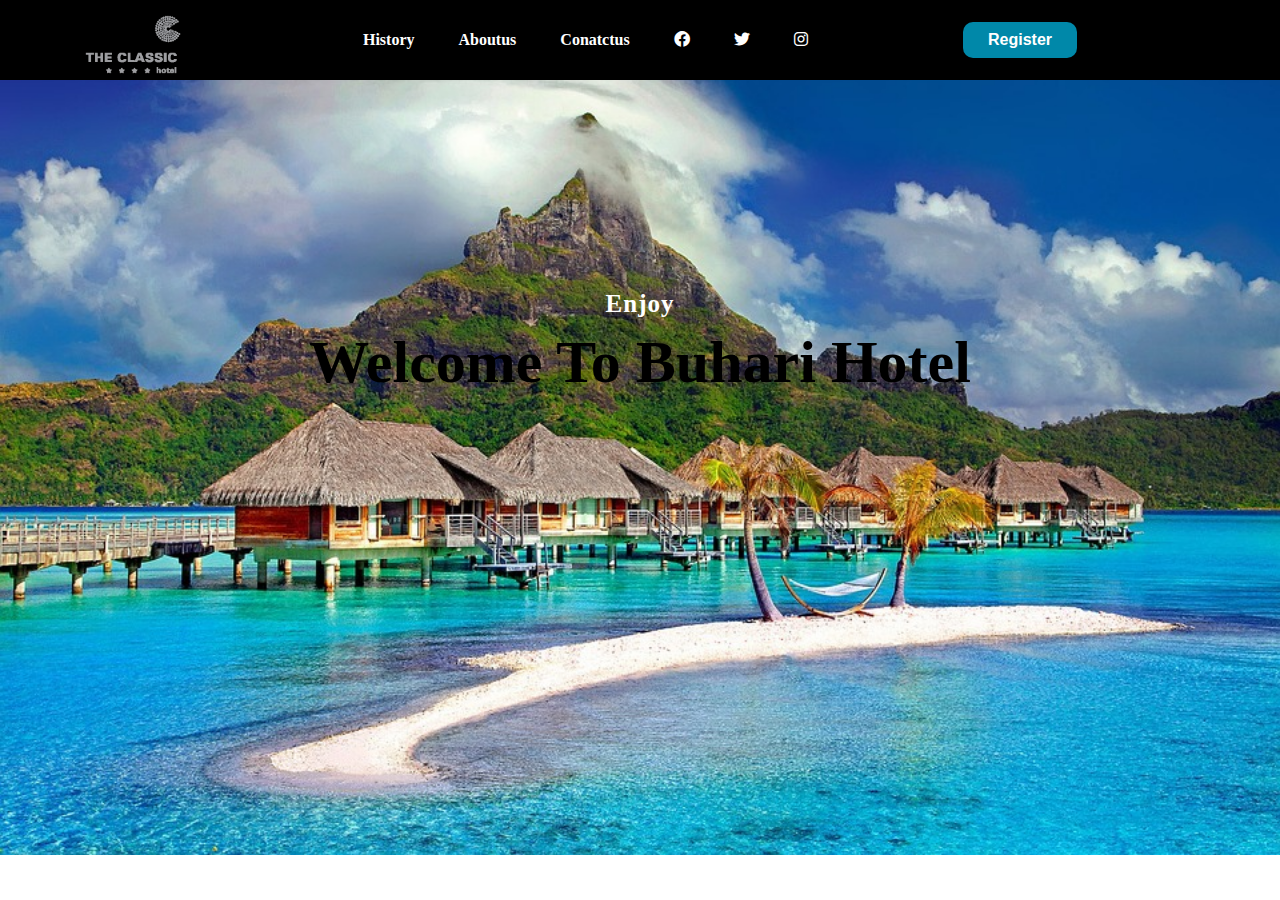
<file: index.html>
<!DOCTYPE html>
<html lang="en">
  <head>
    <meta charset="UTF-8" />
    <meta name="viewport" content="width=device-width, initial-scale=1.0" />
    <title>Welcome To Hotel Buhari</title>
    <link rel="stylesheet" href="style.css">
    <link rel="stylesheet" href="https://cdnjs.cloudflare.com/ajax/libs/font-awesome/6.0.0-beta3/css/all.min.css"/>

  <body>
      <header>
      
        <div class="box">
          <img src="../images/C4G-removebg-preview.png">
        </div>
          
        <nav>
             <ul>
             <li><a href="History.html">History</a></li>
             <li><a href="Aboutus.html">Aboutus</a></li>
             <li><a href="Conatctus.html">Conatctus</a></li>
             <li><a href="#"><i class="fa-brands fa-facebook"></i></a></li>
             <li><a href="#"><i class="fa-brands fa-twitter"></i></a></li>
             <li><a href="#"><i class="fa-brands fa-instagram"></i></a></li>
            </ul>
         </nav>
        <button><a href="#">Register</button>
      </header> 

         <main>
          <section>
             
            <div class="content-items">
             <!-- <img src="bora-bora-3023437_960_720.jpg" alt="imglogo"> -->
              <p>Enjoy</p>
              <h1>Welcome To Buhari Hotel</h1>
              <!-- <p>Enjoy the Day with Your Families and Friends</p> -->
          
            </div>
          </section>
         </main>   
      
  </body>
</html>
</file>
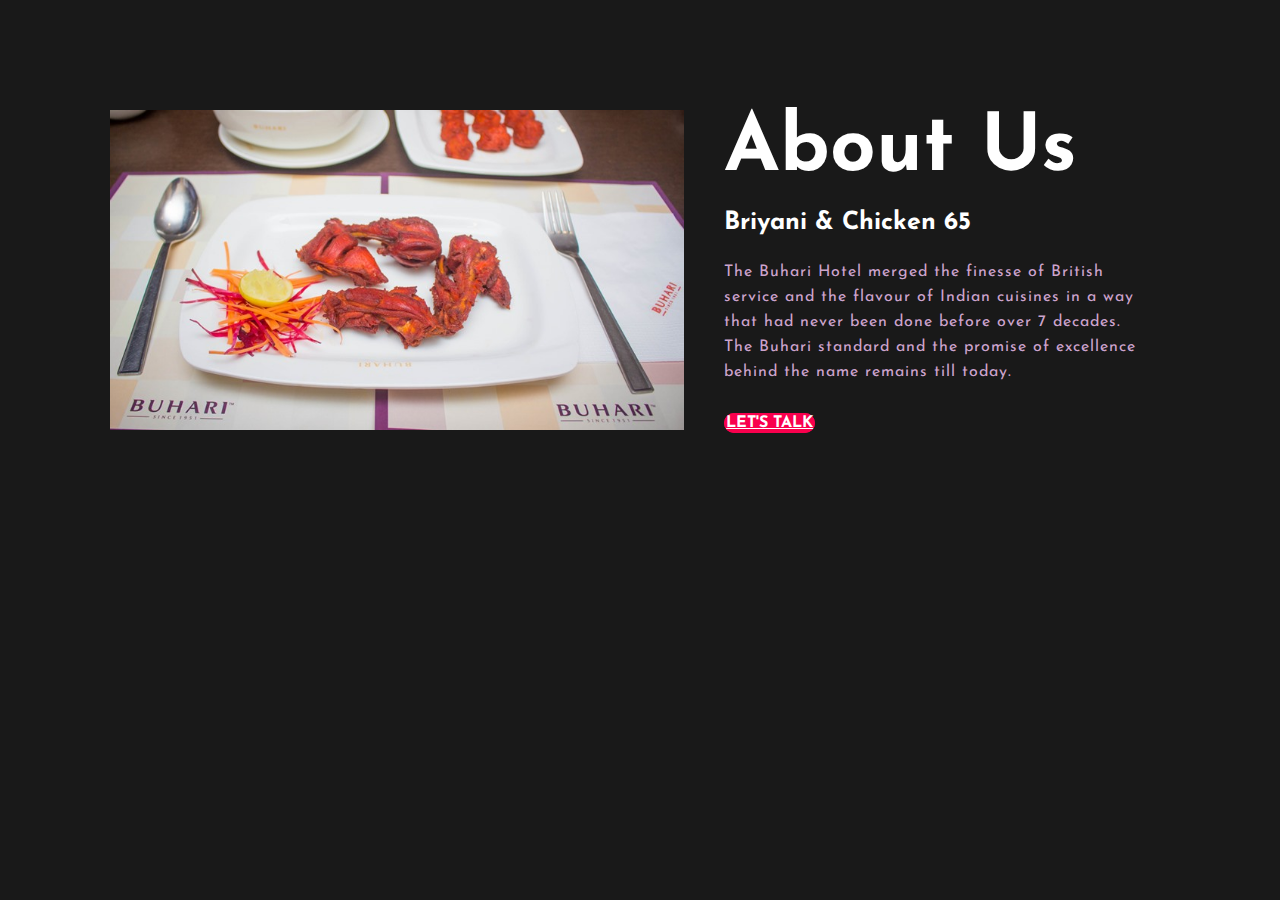
<file: Aboutus.html>
<!DOCTYPE html>
<html lang="en">
<head>
    <meta charset="UTF-8">
    <meta name="viewport" content="width=device-width, initial-scale=1.0">
    <title>Aboutus</title>
    <link rel="stylesheet" href="3style.css">
    <link rel="preconnect" href="https://fonts.googleapis.com">
<link rel="preconnect" href="https://fonts.gstatic.com" crossorigin>
<link href="https://fonts.googleapis.com/css2?family=Josefin+Sans:ital,wght@0,100..700;1,100..700&family=Poppins:ital,wght@0,100;0,200;0,300;0,400;0,500;0,600;0,700;0,800;0,900;1,100;1,200;1,300;1,400;1,500;1,600;1,700;1,800;1,900&display=swap" rel="stylesheet">
<link rel="stylesheet" href="https://cdnjs.cloudflare.com/ajax/libs/font-awesome/6.0.0-beta3/css/all.min.css"/>
</head>
<body>
    <section class="about">

        <div class="main">
            <img src="../images/chicken-65-buhari-hotel-2.jpg">

            <div class="about-us">
                <h1>About Us</h1>
                <h5>Briyani & Chicken 65</h5>
                <p> The Buhari Hotel merged the finesse of British service and the flavour of Indian cuisines in a way that had never been done before over 7 decades. The Buhari standard and the promise of excellence behind the name remains till today.</p>
                <a href="">LET'S TALK</a>
            </div>
        </div>

    </section>

</body>
</html>
</file>
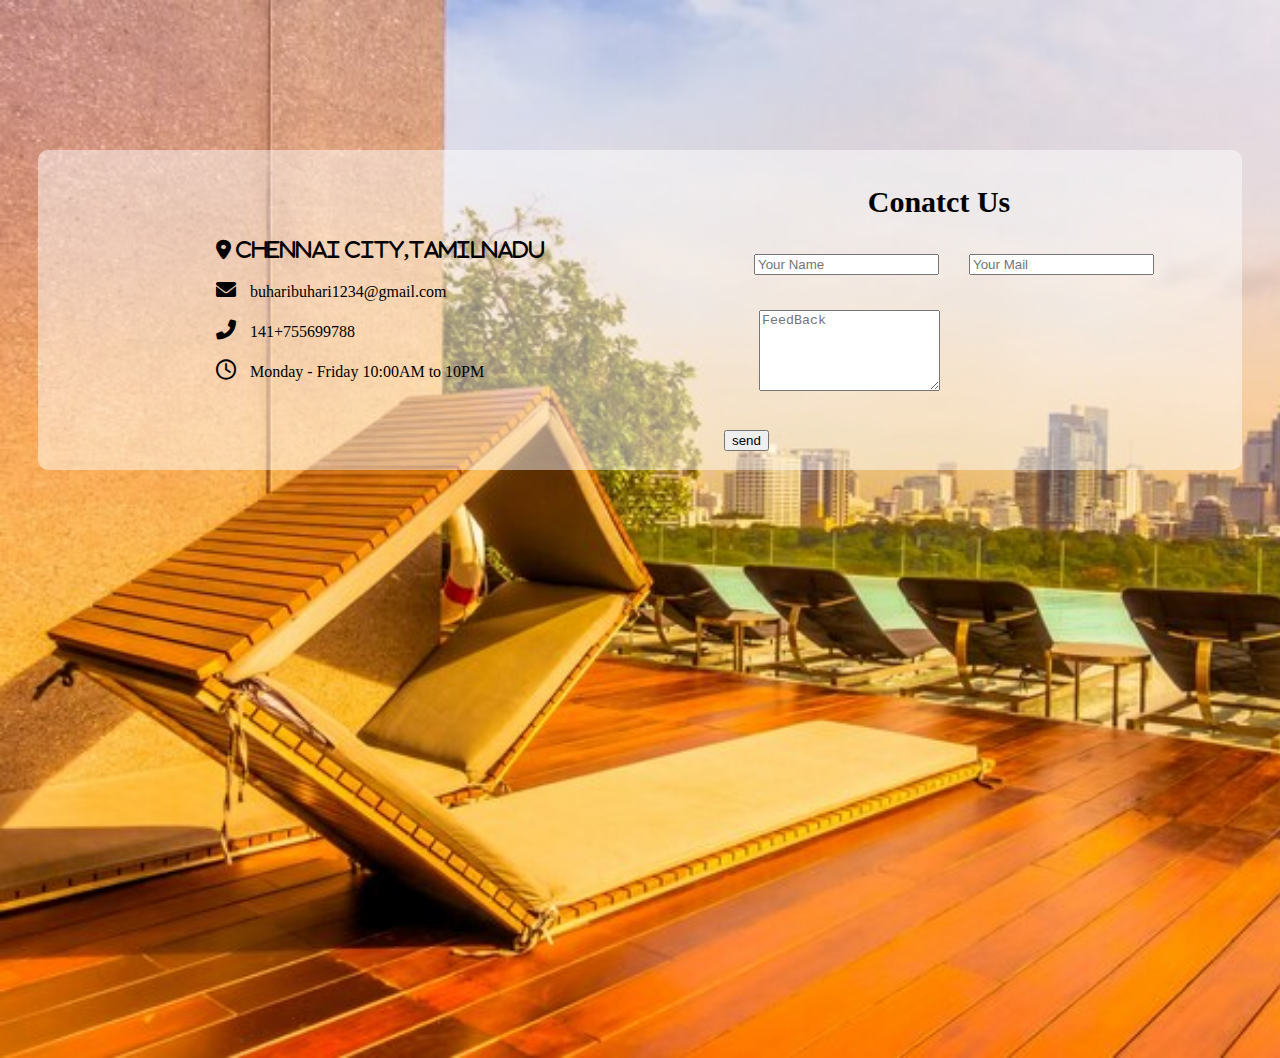
<file: Conatctus.html>
<!DOCTYPE html>
<html lang="en">
<head>
    <meta charset="UTF-8">
    <meta name="viewport" content="width=device-width, initial-scale=1.0">
    <title>Conatct us</title>
    <link rel="stylesheet" href="4style.css">
    <link rel="stylesheet" href="https://cdnjs.cloudflare.com/ajax/libs/font-awesome/6.0.0-beta3/css/all.min.css"/>
    <link rel="preconnect" href="https://fonts.googleapis.com">
   <link rel="preconnect" href="https://fonts.gstatic.com" crossorigin>
   <link href="https://fonts.googleapis.com/css2?family=Josefin+Sans:ital,wght@0,100..700;1,100..700&family=Montserrat:ital,wght@0,100..900;1,100..900&family=Poppins:ital,wght@0,100;0,200;0,300;0,400;0,500;0,600;0,700;0,800;0,900;1,100;1,200;1,300;1,400;1,500;1,600;1,700;1,800;1,900&display=swap" rel="stylesheet">
</head>
<body>
    <!-- <div class="section">
        <div class="conatct-info">
           <div><i class="fa-sharp fa-solid fa-location-dot"></i> Chennai City,Tamilnadu</div>
           <div><i class="fa-solid fa-envelope"></i> buharibuhari1234@gmail.com</div> 
           <div><i class="fa-solid fa-phone-flip"></i> 141+755699788</div>
           <div><i class="fa-regular fa-clock"></i></i> Monday - Friday 10:00AM to 10PM</div>
        </div>
        

        <div class="conatct-form">
           <h2>Conatct Us</h2>
           <form  class="info" action="" method="post"></form>
           <input type="text" name="name" class="textbox" placeholder="Your Name" required>
           <input type="emai" name="email" class="textemail" placeholder="Your Email" required>
           <br>
           <br>
           <textarea name="mesaage" rows="5" placeholder="Your Message" required></textarea>
           <input type="submit" name="submit" class="send-btn" value="sned">

           </form>
      </div>
    


    </div>
 -->
    <div class="row">

        <div class="r_c1">

            <div class="r_c1_r1">

                <i class="fa-sharp fa-solid fa-location-dot"> Chennai City,Tamilnadu</i>
            </div>

             
            <div class="r_c1_r2">
                <i class="fa-solid fa-envelope"></i>    buharibuhari1234@gmail.com
            </div>

                <div class="r_c1_r3">
                    <i class="fa-solid fa-phone-flip"></i> 141+755699788
              </div>

            <div class="r_c1_r4">
                <i class="fa-regular fa-clock"></i></i> Monday - Friday 10:00AM to 10PM
            </div>

        </div>

     <div class="r_c2">
        <h2>Conatct Us</h2>
         
        <div class="r_c2_r1">
            <form><input type="text" name="name" class="textbox" placeholder="Your Name" required>
            </form>
            <form><input type="text" name="email" class="textbox" placeholder="Your Mail" required></form>
        </div>

        <div class="r_c2_r2">
            <form><textarea name="mesaage" rows="5" placeholder="FeedBack" required></textarea></form>
            <input type="submit" name="submit" class="send-btn" value="send">   

        </div>




     </div>   
    </div>


</body>
</html>
</file>
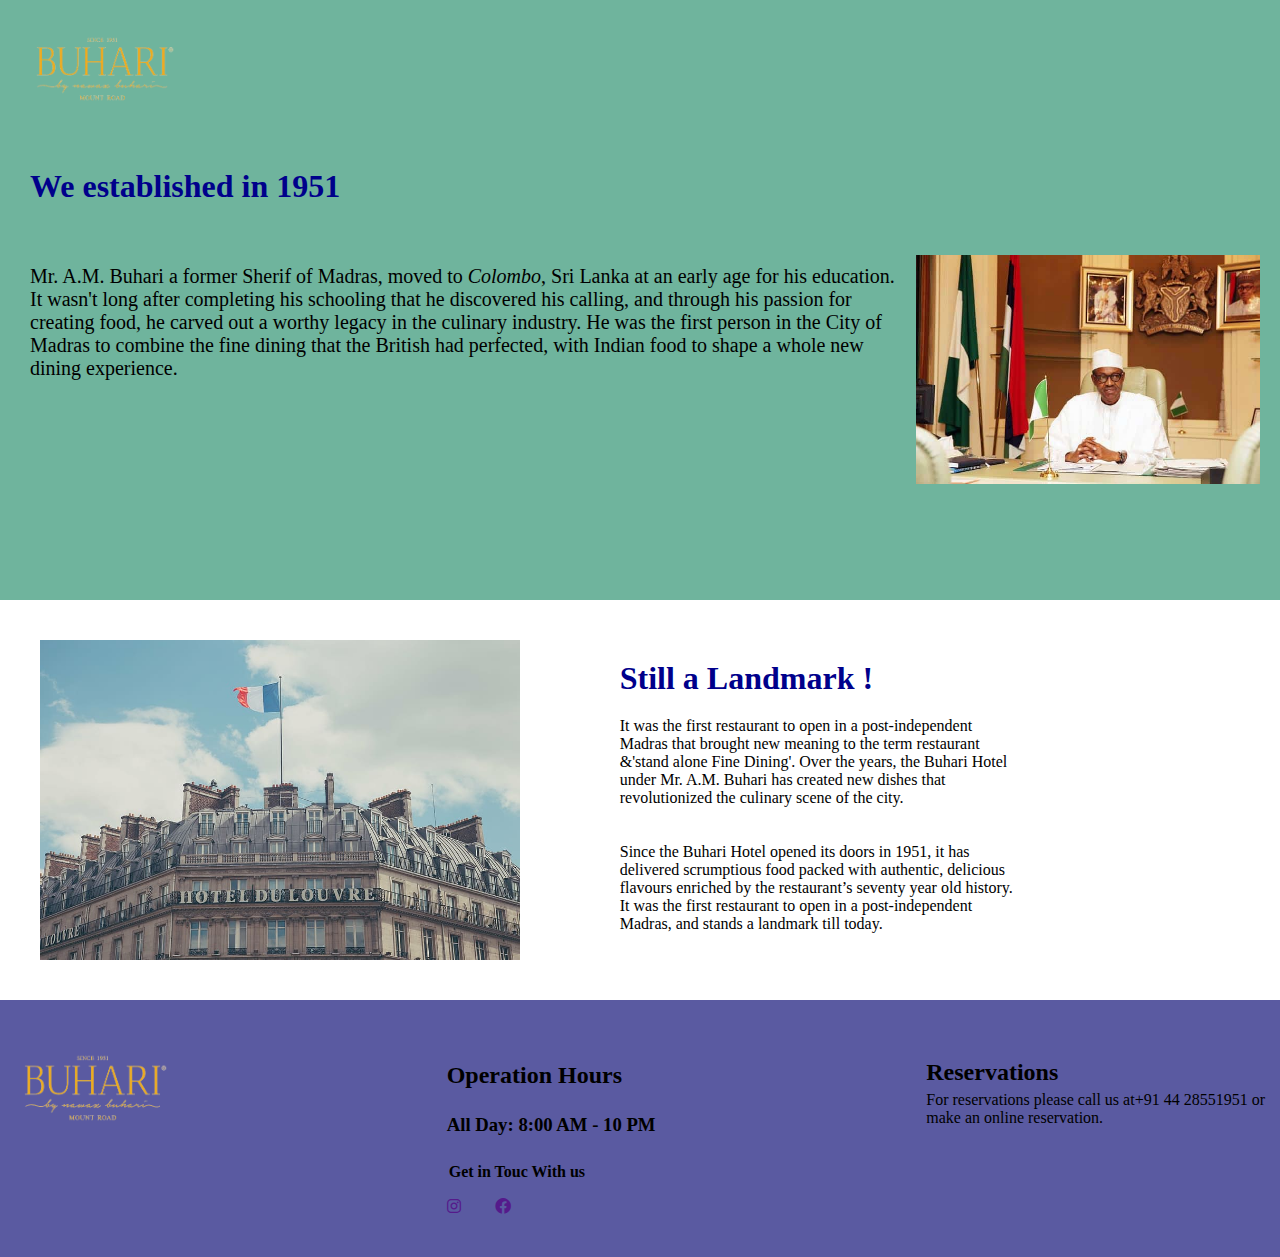
<file: History.html>
<!DOCTYPE html>
<html lang="en">
<head>
    <meta charset="UTF-8">
    <meta name="viewport" content="width=device-width, initial-scale=1.0">
    <title>History</title>
    <link rel="stylesheet" href="2style.css">
    <link rel="preconnect" href="https://fonts.googleapis.com">
<link rel="preconnect" href="https://fonts.gstatic.com" crossorigin>
<link href="https://fonts.googleapis.com/css2?family=Poppins:ital,wght@0,100;0,200;0,300;0,400;0,500;0,600;0,700;0,800;0,900;1,100;1,200;1,300;1,400;1,500;1,600;1,700;1,800;1,900&display=swap" rel="stylesheet">
<link rel="stylesheet" href="https://cdnjs.cloudflare.com/ajax/libs/font-awesome/6.0.0-beta3/css/all.min.css"/>
</head>
    <body>

    <div class="mainhead">

      <div class="image-logo">
        <img src="../images/logo_img-removebg-preview.png">
      </div>
      

        <div class="content">
        <h1>We established in 1951</h1>
        </div>

        <div class="pos_cen">
        <img class="imgcsrc" src="../images/images-9.jpeg">
        <p>Mr. A.M. Buhari a former Sherif of Madras, moved to <em>Colombo</em>, Sri Lanka at an early age for his education. It wasn't long after completing his schooling that he discovered his calling, and through his passion for creating food, he carved out a worthy legacy in the culinary industry. He was the first person in the City of Madras to combine the fine dining that the British had perfected, with Indian food to shape a whole new dining experience.</p>
        </div>
    </div>


    <div class="part2">

     <div class="p2_r1">
      <img src="../images/building-hotel-classic-architecture.jpg" alt="imglogo" width="650" height="400">

      <div class="p2_r1_c2">
        <h1>Still a Landmark !</h1>
        <p>It was the first restaurant to open in a post-independent Madras that brought new meaning to the term restaurant &'stand alone Fine Dining'. Over the years, the Buhari Hotel under Mr. A.M. Buhari has created new dishes that revolutionized the culinary scene of the city.
          <br>
          <br>
          <br>
          Since the Buhari Hotel opened its doors in 1951, it has delivered scrumptious food packed with authentic, delicious flavours enriched by the restaurant’s seventy year old history. It was the first restaurant to open in a post-independent Madras, and stands a landmark till today. 
        </p>

      </div>
     </div>
    </div>

    
      <div class="part3">
        <div class="p3_r1">
          <div class="p3_r1_c1">
            <img src="../images/logo_img-removebg-preview.png" alt="img" height="100"> 
            </div>

            <div class="p3_r1_c2">
              <h2>Operation Hours</h2>
              <h3>All Day: 8:00 AM - 10 PM</h3>
              <h4>Get in Touc With us</h4>
              <a href=""><i class="fa-brands fa-instagram"></i></a>
              <a href=""><i class="fa-brands fa-facebook"></i></a>
              </div>
              
              <div class="p3_r1_c3">
                <h2>Reservations</h2>
                <p> For reservations please call us at+91 44 28551951 or<br> make an online reservation.</p>

              </div>
          </div>
        </div>
      </div>
    
      
      

 </body>
 </html>
</file>
<file: style.css>
*{
  padding: 0;
  margin: 0;
  box-sizing: border-box;
  margin: auto;
  /* max-width: 1600px; */
}

header{
  /* background-position: center;
  background-size: cover; */
  background-color: black;
  height: 80px;;
  width: 100%;
  display: flex;
  align-items: center;
  justify-content: space-between;

}

img{
    justify-content: left;
}
nav ul li{
  display: inline-block;
  list-style: none;
  padding: 0px 20px;
}
a,button{
  text-decoration: none;
  font-size: 16px;
  font-weight: 550;
  color: white;
  cursor: pointer;
}

button{
  padding:9px 25px;
  background-color: #0088a9;
  border: none;
  border-radius: 10px;
}

nav ul li a:hover{
  color: chocolate;
  transition: 1.5;
}

button a:hover{
  color: black;
  transition: 1.5s;

}


/* .box{
  background-color: rgba(0, 0, 0, 0.726);
  height: 90px;
} */

.box img{
  width: 120px;
  padding-right: 10px;
  margin: 10px;

}
nav{
  display: inline-block;

}

.list ul a{
text-decoration: none;
}

.content-items img{
  width: 100%;
  height: 100vh;
  background-size: cover;
  background-position: center;
}
.content-items p{
  margin-top: 200px;
}
body{
  /* background-image: url("./New image.jpg");
   */
  background-image: url("../images/bora-bora-3023437_960_720.jpg");
  background-repeat: no-repeat;
  background-size: cover;
}

.content-items{
  text-align: center;
}
.content-items p{
  padding: 10px;
  font-size: 25px;
  letter-spacing: 1px;
}

.content-items h1{
  font-size: 60px;
  color: black;
}
</file>
<file: 3style.css>
*{
    margin: 0;
    padding: 0;
    font-family: 'Josefin sans',sans-serif;
    box-sizing: border-box;
}


body{
    background: #191919;
} 

.about{
    width: 100%;
    padding: 70px;
    height: 700px;
    /* background-color: #191919; */
}

.about img{
    width: 680px;
    padding: 40px;
    height: 400px;
}

.main{
    width:1120px;
    max-width: 95%;
    display: flex;
    align-items: center;
    
}

.about-us h1{
    font-size:80px;
    text-transform: capitalize;
    color: white;
    margin-bottom: 20px;
    
}

.about-us h5{
    font-size:25px;
    text-transform: capitalize;
    color: white;
    margin-bottom: 25px;

}


.about-us p{
    color: #fcfc;
    letter-spacing: 1px;
    line-height: 25px;
    padding-bottom: 30px;
}

.about-us a{
    color: white;
    background:#f9004d;
    border: 2px solid #f9004d;
    font-weight: 900;
    transition: 0.4s;
    border-radius: 10PX;
}

a:hover{

    background:transparent;
    cursor:pointer;
    border:2px solid #f9004d;
}
</file>
<file: 4style.css>
/* *{
    margin: 0;
    padding: 0;
    box-sizing: border-box;
    font-family:"poppins",sans-serif;
}

body{ 
min-height: 100vh;
background-image: url("pexels-photo-221457.jpeg");
background-repeat: no-repeat;
display: flex;
background-position:center;
background-size: cover;
justify-content: center;
align-items: center;
}

.section .contact-info{
    width: 100%;
    display: flex;
    justify-content: center;
    align-items: center;

} */
body{
    background-image:url("../images/New image.jpg");
    background-repeat: no-repeat;
    background-size: cover;
    height:100vh;
    
}

.row{
    display: flex;
    justify-content: space-evenly;
    /* padding-top: 150px; */
    margin-top: 150px;
    margin-left:30px;
    margin-right:30px;
    background-color: rgba(255, 255, 255, 0.479);
    border-radius: 10px;

}

.r_c2_r1{
    display: flex;
    
}

.r_c2 h2{
    padding:10px;
    text-align: center;
    font-weight: 900px;
    font-size: 30px;
}
.r_c2_r1 form{
    padding-left: 30px;
}

.r_c2_r2 form{
    padding: 35px;
}

.r_c1{
    padding: 80px;
    /* background-color: rgba(255, 255, 255, 0.479);
    border-radius: 10px; */
}

.r_c1 i{
    padding: 10px;
    font-size: 20px;
    font-weight: 600px;
}
</file>
<file: 2style.css>
*{
  padding: 0;
  margin: 0;
  box-sizing: border-box;
}

body{
    margin: 0;
    padding: 0;
    /* background-color: rgb(164, 226, 207); */
}
.mainhead{
    background-color: rgb(111, 180, 157);
    height: 600px;
}
.image-logo img{
    padding: 15px;
    margin: 20px;
    width: 170px;
}

.content h1 {
    color: darkblue;
    font-family: serif;
    font-weight: bolder;
}

.content h1 p{
    margin-top: 100px;
}

 .image-logo{
    width:100%;
    display: flex;
 }

.content{
    width: 100%;

}
.content p{
    margin: 100px;
    flex-direction: column;
    padding-top: 70px;
} 

 /* .content img{
    padding-right:  50px;
    width:350px;
    height: 250px;
    justify-content: center;
    float: right;
 } */

 .content h1{
    padding: 30px;
    margin: 0px;
 }

 .imgcsrc{
    float: right;
    width: 30%;
    padding: 20px;
    margin: 0px;
 }

.pos_cen{
    position:absolute;
    width:100%;
}

.pos_cen p{
    padding: 30px;
    color:black;
    font-size: 20px;
    font-weight: 700px;
}

aside{
    float: right;

}
.p2_r1{
    display: flex;
}
.p2_r1 img{
    padding: 40px;
}
    
.p2_r1_c2{
    padding: 60px;
}

.p2_r1_c2 h1{
    padding-bottom: 20px;
    color: darkblue;
    font-weight: 900;

}
.p2_r1_c2 p{
    padding-right: 200px;
    
}
.part3{
    background-color: rgb(90, 90, 161);
}
.p3_r1{
    display: flex;
    justify-content: space-between;
    padding: 15px;
    /* text-align: center; */
}

.p3_r1_c1 img{
    padding-top: 30px;
    margin: 8px;
}


.p3_r1_c2{
    margin-top: 6px;
    padding: 26px;
    ;
}
.p3_r1_c2 h2{
    padding: 10px;
    margin: 5px;
}

.p3_r1_c2 h3{
    padding: 10px;
    margin: 5px;
}

.p3_r1_c2 h4{
    padding: 12px;
    margin: 5px;
}

.p3_r1_c2 a{
    padding: 8x;
    margin: 15px;
}

.p3_r1_c3{
    padding-top: 44px;
    /* padding: 15px; */

}

.p3_r1_c3 h2{
    margin-bottom: 5px;

}

.p3_r1_c3 p{

    
}
</file>
